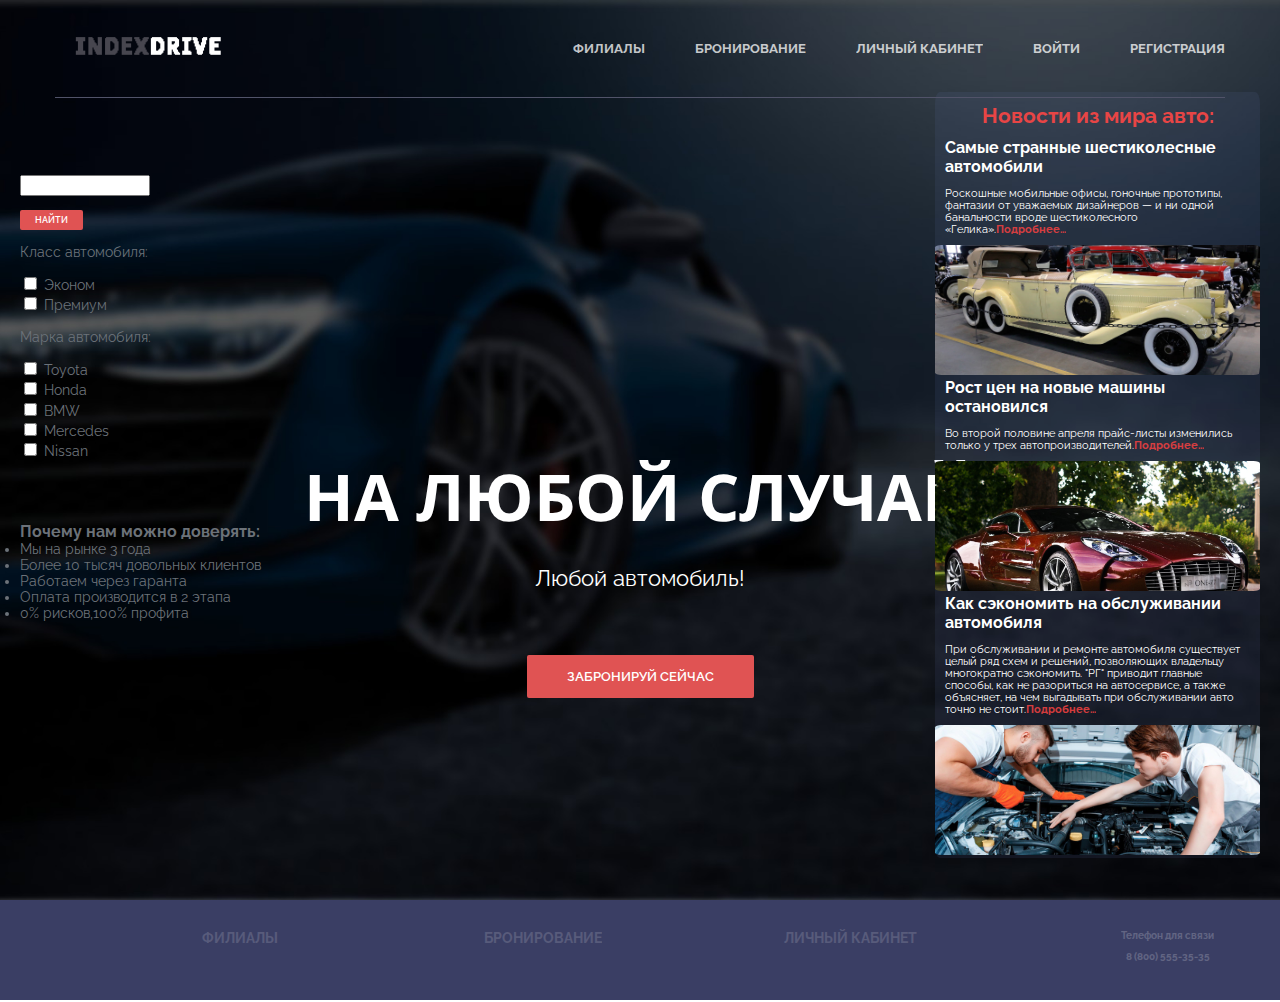
<file: index.html>
<!doctype html>
<html>
<head>
    <meta charset="utf-8">
    <link href="https://fonts.googleapis.com/css?family=Cardo:400i|Open+Sans:700|Raleway:400,600,700&display=swap" rel="stylesheet">
    <link rel="stylesheet" href="style.css">
    <title>Главная страница</title>
</head>
<body>


<!-- Header -->
<header class="header">
    <div class="container">
        <div class="header__inner">
            <div class="header__logo">
                <img src="img/logo-index.png" alt="wait">
            </div>

            <nav class="nav">
                <a class="nav__link" href="branches.html">Филиалы</a>
                <a class="nav__link" href="booking.html">Бронирование</a>
                <a class="nav__link" href="profile.html">Личный кабинет</a>
                <a class="nav__link" href="login.html">Войти</a>
                <a class="nav__link" href="register.html">Регистрация</a>
            </nav>
        </div>
    </div>
</header>




<!-- Intro -->
<div class="intro">
    <!-- garant_company -->
    <div class="garant_company">
        <h3>Почему нам можно доверять:</h3>
        <li>Мы на рынке 3 года</li>
        <li>Более 10 тысяч довольных клиентов</li>
        <li>Работаем через гаранта</li>
        <li>Оплата производится в 2 этапа</li>
        <li>0% рисков,100% профита</li>  
    </div>
    <!-- block-search -->
    <div class="block-search">
        <form>
            <div>
                <input type="search" id="mySearch" name="q">
                <p><button class="btn_search  btn--red">Найти</button></p>
            </div>
        </form>
            <p>Класс автомобиля:</p>
            <div class="filters">
                <label style="vertical-align:middle" class="filters-filter-_Hhcm checkbox-checkbox-KO_ws checkbox-size-s-tYC2A"></label>
                <input type="checkbox" name="withImagesOnly" value="0" data-marker="search-form/with-images" class="checkbox-input-uPrBY">
                <span class="checkbox-label-OmC9T text-text-LurtD text-size-s-BxGpL text-color-default-_QyDA">
                    Эконом
                </span>
            </div>
            <div class="filters">
                <label style="vertical-align:middle" class="filters-filter-_Hhcm checkbox-checkbox-KO_ws checkbox-size-s-tYC2A"></label>
                <input type="checkbox" name="withImagesOnly" value="0" data-marker="search-form/with-images" class="checkbox-input-uPrBY">
                <span class="checkbox-label-OmC9T text-text-LurtD text-size-s-BxGpL text-color-default-_QyDA">
                    Премиум
                </span>
            </div>
            <p>Марка автомобиля:</p>
            <div class="filters">
                <label style="vertical-align:middle" class="filters-filter-_Hhcm checkbox-checkbox-KO_ws checkbox-size-s-tYC2A"></label>
                <input type="checkbox" name="withImagesOnly" value="0" data-marker="search-form/with-images" class="checkbox-input-uPrBY">
                <span class="checkbox-label-OmC9T text-text-LurtD text-size-s-BxGpL text-color-default-_QyDA">
                    Toyota
                </span>
            </div>
            <div class="filters">
                <label style="vertical-align:middle" class="filters-filter-_Hhcm checkbox-checkbox-KO_ws checkbox-size-s-tYC2A"></label>
                <input type="checkbox" name="withImagesOnly" value="0" data-marker="search-form/with-images" class="checkbox-input-uPrBY">
                <span class="checkbox-label-OmC9T text-text-LurtD text-size-s-BxGpL text-color-default-_QyDA">
                    Honda
                </span>
            </div>
            <div class="filters">
                <label style="vertical-align:middle" class="filters-filter-_Hhcm checkbox-checkbox-KO_ws checkbox-size-s-tYC2A"></label>
                <input type="checkbox" name="withImagesOnly" value="0" data-marker="search-form/with-images" class="checkbox-input-uPrBY">
                <span class="checkbox-label-OmC9T text-text-LurtD text-size-s-BxGpL text-color-default-_QyDA">
                    BMW
                </span>
            </div>
            <div class="filters">
                <label style="vertical-align:middle" class="filters-filter-_Hhcm checkbox-checkbox-KO_ws checkbox-size-s-tYC2A"></label>
                <input type="checkbox" name="withImagesOnly" value="0" data-marker="search-form/with-images" class="checkbox-input-uPrBY">
                <span class="checkbox-label-OmC9T text-text-LurtD text-size-s-BxGpL text-color-default-_QyDA">
                    Mercedes
                </span>
            </div>
            <div class="filters">
                <label style="vertical-align:middle" class="filters-filter-_Hhcm checkbox-checkbox-KO_ws checkbox-size-s-tYC2A"></label>
                <input type="checkbox" name="withImagesOnly" value="0" data-marker="search-form/with-images" class="checkbox-input-uPrBY">
                <span class="checkbox-label-OmC9T text-text-LurtD text-size-s-BxGpL text-color-default-_QyDA">
                    Nissan
                </span>
            </div>
    </div> <!-- /block-search -->



    <!-- news -->
    <div id="news">
            <p><h2>Новости из мира авто:</h2></p>
                <h3>Самые странные шестиколесные автомобили</h3>
                <p>Роскошные мобильные офисы, гоночные прототипы, фантазии от уважаемых дизайнеров — и ни одной банальности вроде шестиколесного «Гелика».<a class="link_news" href="https://www.autonews.ru/news/626a36ac9a794752e949d6cb?"><b>Подробнее...</b></a></p>   
                <div class="picture_news1 b1">
                </div>

                <h3>Рост цен на новые машины остановился</h3>
                <p>Во второй половине апреля прайс-листы изменились только у трех автопроизводителей.<a class="link_news" href="https://www.zr.ru/content/news/934544-rost-tsen-na-novye-mashiny-ostan/"><b>Подробнее...</b></a></p>   
                <div class="picture_news2 b1">
                </div>

                <h3>Как сэкономить на обслуживании автомобиля</h3>
                <p>При обслуживании и ремонте автомобиля существует целый ряд схем и решений, позволяющих владельцу многократно сэкономить. "РГ" приводит главные способы, как не разориться на автосервисе, а также объясняет, на чем выгадывать при обслуживании авто точно не стоит.<a class="link_news" href="https://rg.ru/2022/05/01/kak-sekonomit-na-obsluzhivanii-avtomobilia.html?_openstat=cmcucnU7QWNjZW50czvQkNCy0YLQvi4g0JPQu9Cw0LLQvdCw0Y8uINCf0LXRgNCy0YvQuTsx"><b>Подробнее...</b></a></p>   
                <div class="picture_news3 b1">
                </div>
    </div>
        
            <div class="container">
                <div class="intro__inner">
                    <h1 class="intro__title">На любой случай</h1>
                    <h2 class="intro__subtitle">Любой автомобиль!</h2>
                    <a class="btn  btn--red" href="booking.html">Забронируй сейчас</a>
                </div>
            </div>
</div>
<!-- Footer -->
<footer class="footer">
    <div class="container">

        <div class="footer__inner">
            <div class="footer__block"> 
                <a class="nav__link" href="branches.html"><h4 class="footer__title" style="width:100px"> Филиалы</h4></a>
            </div>

            <div class="footer__block">
                <a class="nav__link" href="booking.html"><h4 class="footer__title" style="width:120px"> Бронирование</h4></a>
            </div>

            <div class="footer__block">
                <a class="nav__link" href="profile.html"><h4 class="footer__title" style="width:150px"> Личный кабинет</h4></a>
            </div>

            <div class="footer__block">
                <h4 class="number" style="width:200px"> Телефон для связи<p> 8 (800) 555-35-35</p></h4>
            </div>
        </div><!-- /.footer__inner -->

    </div><!-- /.container -->
</body>
</html>
</file>
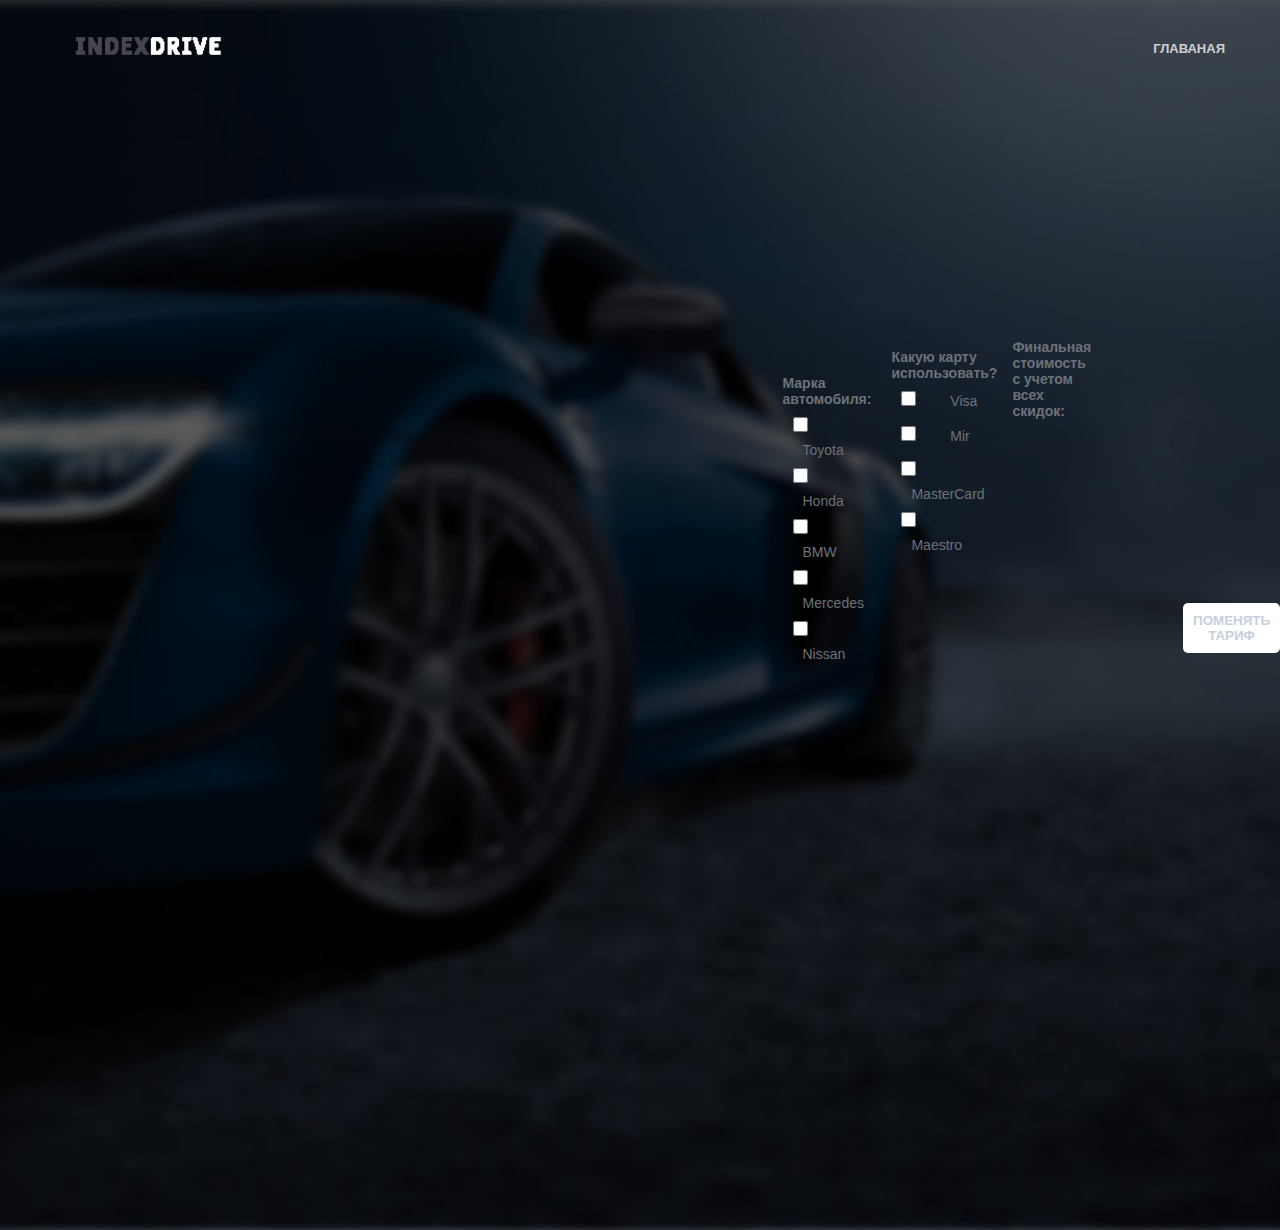
<file: booking.html>
<!DOCTYPE html>
<html>
    <head>
        <meta charset="utf-8">
        <link href="bookingcss.css" rel="stylesheet" type="text/css">
        <title>Бронирование</title>
    </head>
    <body>
        <header class="header">
            <div class="container">
                <div class="header__inner">
                    <div class="header__logo">
                        <img src="img/logo-index.png" alt="wait">
                    </div>
        
                    <nav class="nav">
                        <a class="nav__link" href="index.html">Главаная</a>
                    </nav>
                </div>
            </div>
        </header>
        <main>        
            <div class="circle"></div>
            <div class="register-form-container">
                <h1 class="form-title">Данные об авто</h1>
                <div class="form-fields">
                    <input type="text" placeholder="Индентификатор машины">
                </div>
                <div class="form-fields">
                    <input type="text" placeholder="Марка авто">
                </div>
                <div class="form-fields">
                    <input type="text" placeholder="Название авто">
                </div>
                <div class="form-fields">
                    <input type="text" placeholder="Дата бронирования">
                </div>
                <div class="form-fields">
                    <input type="text" placeholder="Дата возврата">
                </div>
                <div class="form-fields">
                    <input type="text" placeholder="Стоимость бронирования за день">
                </div>  
                <div class="form-fields">
                    <input type="text" placeholder="Номер машины">
                </div>  
                <div class="form-fields">
                    <input type="text" placeholder="Филиал">
                </div>  
                <button class="button-google btn--red">Забронировать авто</button>
                <div class="second_button">
                    <button class="button-google btn--red">Забронировать несколько авто</button>
                </div>
            </div>  

            <div class="circle"></div>
            <div class="register-form-container">
                <h1 class="form-title">Данные о клиенте</h1>
                <div class="form-fields">
                    <input type="text" placeholder="Имя">
                </div>
                <div class="form-fields">
                    <input type="text" placeholder="Фамилия">
                </div>
                <div class="form-fields">
                    <input type="text" placeholder="Отчество">
                </div>
                <div class="form-fields">
                    <input type="text" placeholder="Паспортные данные">
                </div>
                <div class="form-fields">
                    <input type="text" placeholder="Телефон">
                </div>
                <div class="form-fields">
                    <input type="text" placeholder="Дата рождения">
                </div>
                <div class="form-fields">
                    <input type="text" placeholder="Банковская карта">
                </div>
                <button class="button-google btn--red">Оформить бронирование</button>  
            </div>

            <!-- block-search -->
            <div class="block-search">
                <p><h4>Марка автомобиля:</h4></p>
                <div class="filters">
                    <label style="vertical-align:middle" class="filters-filter-_Hhcm checkbox-checkbox-KO_ws checkbox-size-s-tYC2A"></label>
                    <input type="checkbox" name="withImagesOnly" value="0" data-marker="search-form/with-images" class="checkbox-input-uPrBY">
                    <span class="checkbox-label-OmC9T text-text-LurtD text-size-s-BxGpL text-color-default-_QyDA">
                        Toyota
                    </span>
                </div>
                <div class="filters">
                    <label style="vertical-align:middle" class="filters-filter-_Hhcm checkbox-checkbox-KO_ws checkbox-size-s-tYC2A"></label>
                    <input type="checkbox" name="withImagesOnly" value="0" data-marker="search-form/with-images" class="checkbox-input-uPrBY">
                    <span class="checkbox-label-OmC9T text-text-LurtD text-size-s-BxGpL text-color-default-_QyDA">
                        Honda
                    </span>
                </div>
                <div class="filters">
                    <label style="vertical-align:middle" class="filters-filter-_Hhcm checkbox-checkbox-KO_ws checkbox-size-s-tYC2A"></label>
                    <input type="checkbox" name="withImagesOnly" value="0" data-marker="search-form/with-images" class="checkbox-input-uPrBY">
                    <span class="checkbox-label-OmC9T text-text-LurtD text-size-s-BxGpL text-color-default-_QyDA">
                        BMW
                    </span>
                </div>
                <div class="filters">
                    <label style="vertical-align:middle" class="filters-filter-_Hhcm checkbox-checkbox-KO_ws checkbox-size-s-tYC2A"></label>
                    <input type="checkbox" name="withImagesOnly" value="0" data-marker="search-form/with-images" class="checkbox-input-uPrBY">
                    <span class="checkbox-label-OmC9T text-text-LurtD text-size-s-BxGpL text-color-default-_QyDA">
                        Mercedes
                    </span>
                </div>
                <div class="filters">
                    <label style="vertical-align:middle" class="filters-filter-_Hhcm checkbox-checkbox-KO_ws checkbox-size-s-tYC2A"></label>
                    <input type="checkbox" name="withImagesOnly" value="0" data-marker="search-form/with-images" class="checkbox-input-uPrBY">
                    <span class="checkbox-label-OmC9T text-text-LurtD text-size-s-BxGpL text-color-default-_QyDA">
                        Nissan
                    </span>
                </div>
            </div> <!-- /block-search -->
            <div class="card">
                <div class="block-search">
                <p><h4>Какую карту использовать?</h4></p>
                    <div class="filters">
                        <label style="vertical-align:middle" class="filters-filter-_Hhcm checkbox-checkbox-KO_ws checkbox-size-s-tYC2A"></label>
                        <input type="checkbox" name="withImagesOnly" value="0" data-marker="search-form/with-images" class="checkbox-input-uPrBY">
                        <span class="checkbox-label-OmC9T text-text-LurtD text-size-s-BxGpL text-color-default-_QyDA">
                            Visa
                        </span>
                    </div>
                    <div class="filters">
                        <label style="vertical-align:middle" class="filters-filter-_Hhcm checkbox-checkbox-KO_ws checkbox-size-s-tYC2A"></label>
                        <input type="checkbox" name="withImagesOnly" value="0" data-marker="search-form/with-images" class="checkbox-input-uPrBY">
                        <span class="checkbox-label-OmC9T text-text-LurtD text-size-s-BxGpL text-color-default-_QyDA">
                            Mir
                        </span>
                    </div>
                    <div class="filters">
                        <label style="vertical-align:middle" class="filters-filter-_Hhcm checkbox-checkbox-KO_ws checkbox-size-s-tYC2A"></label>
                        <input type="checkbox" name="withImagesOnly" value="0" data-marker="search-form/with-images" class="checkbox-input-uPrBY">
                        <span class="checkbox-label-OmC9T text-text-LurtD text-size-s-BxGpL text-color-default-_QyDA">
                            MasterCard
                        </span>
                    </div>
                    <div class="filters">
                        <label style="vertical-align:middle" class="filters-filter-_Hhcm checkbox-checkbox-KO_ws checkbox-size-s-tYC2A"></label>
                        <input type="checkbox" name="withImagesOnly" value="0" data-marker="search-form/with-images" class="checkbox-input-uPrBY">
                        <span class="checkbox-label-OmC9T text-text-LurtD text-size-s-BxGpL text-color-default-_QyDA">
                            Maestro
                        </span>
                    </div>
                </div> <!-- /block-search -->
            </div>
            <div class="tarif_and_cost">
                <h4 class="final_cost">Финальная стоимость<br> с учетом всех скидок:</h4>
                <button class="button-google btn--red">Поменять тариф</button>
            </div>
        </main>
    </body>
</html>
</file>
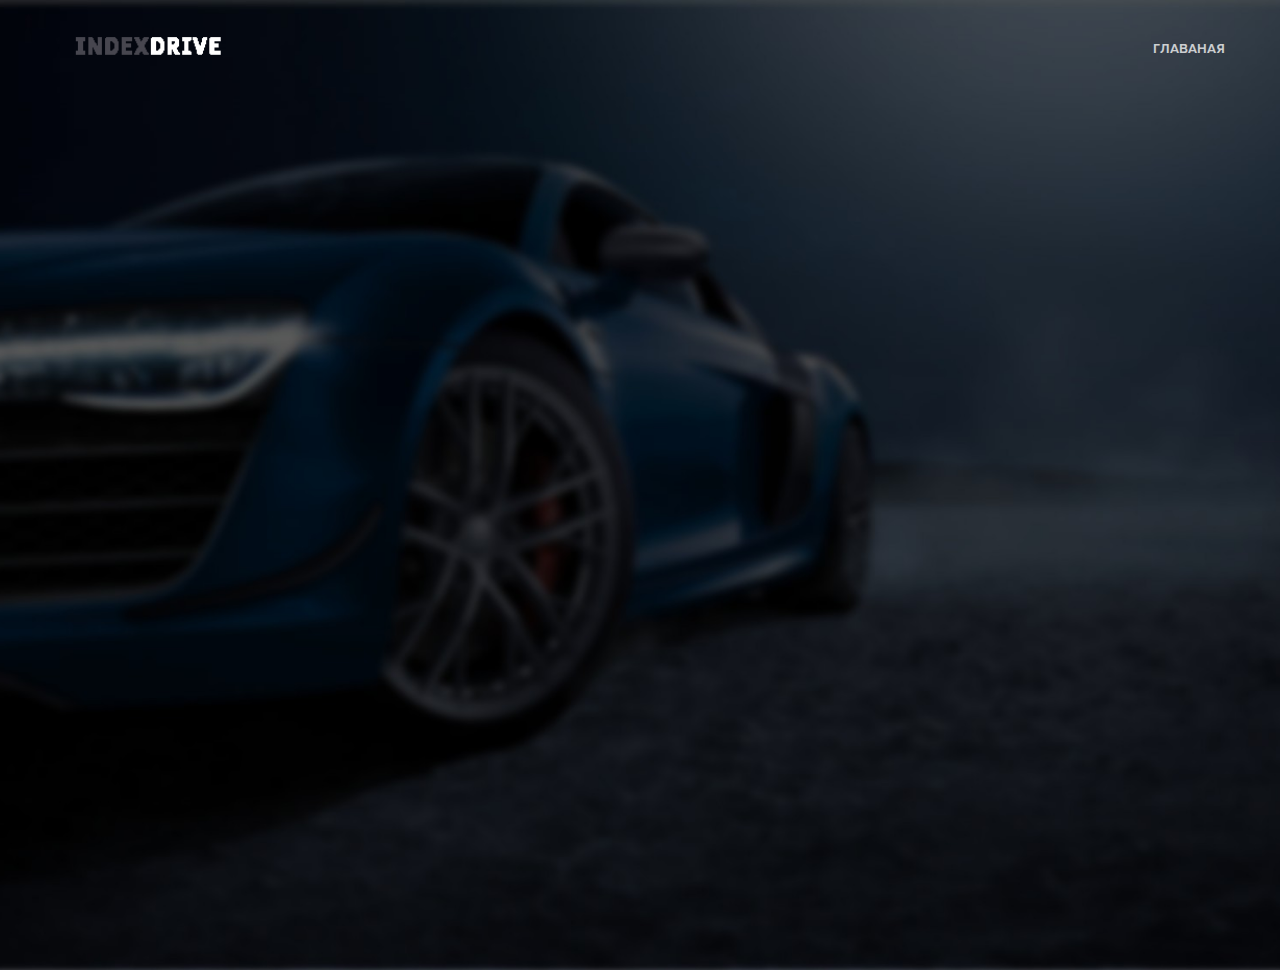
<file: branches.html>
<!doctype html>
<html>
    <head>
        <meta charset="utf-8">
        <link href="https://fonts.googleapis.com/css?family=Cardo:400i|Open+Sans:700|Raleway:400,600,700&display=swap" rel="stylesheet">
        <link rel="stylesheet" href="branchescss.css">
        <title>Филиалы</title>
    </head>
    <body>

<header class="header">
    <div class="container">
        <div class="header__inner">
            <div class="header__logo">
                <img src="img/logo-index.png" alt="wait">
            </div>

            <nav class="nav">
                <a class="nav__link" href="index.html">Главаная</a>
            </nav>
        </div>
    </div>
</header>

<!-- Intro -->
        <div class="intro">
            <iframe src="https://yandex.ru/map-widget/v1/?um=constructor%3Ab06f9fe93c7eca8195d4e2383799f29219879f7336337d2506109aa1aa166bfa&amp;source=constructor" width="500" height="400" frameborder="0"></iframe>        </div>
    </body>
</html>
</file>
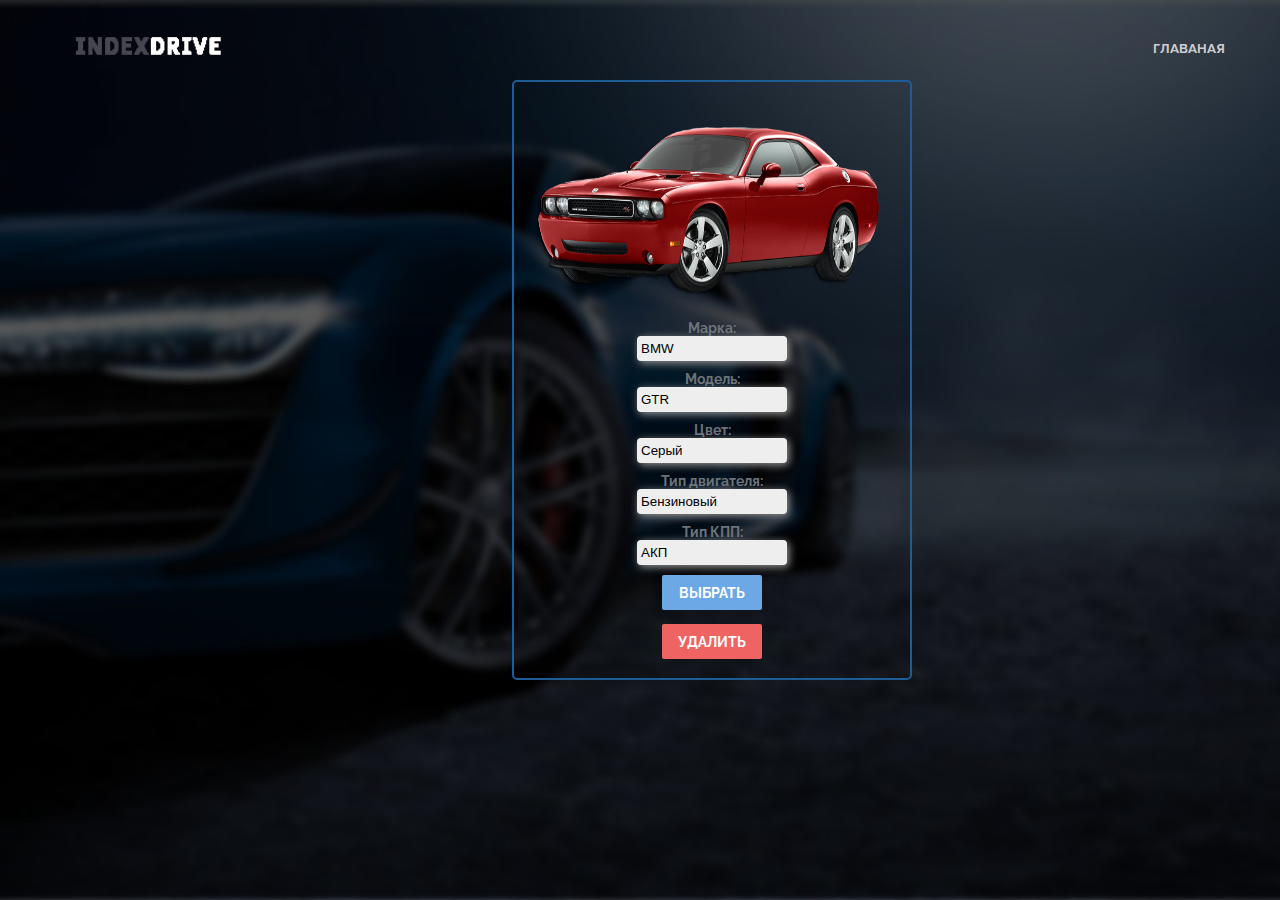
<file: car-select.html>
<!doctype html>
<html>
    <head>
        <meta charset="utf-8">
        <link href="https://fonts.googleapis.com/css?family=Cardo:400i|Open+Sans:700|Raleway:400,600,700&display=swap" rel="stylesheet">
        <link rel="stylesheet" href="car-selectcss.css">
        <title>Выбор автомобиля</title>
    </head>
    <body>
        <header class="header">
            <div class="container">
                <div class="header__inner">
                    <div class="header__logo">
                        <img src="img/logo-index.png" alt="wait">
                    </div>
        
                    <nav class="nav">
                        <a class="nav__link" href="index.html">Главаная</a>
                    </nav>
                </div>
            </div>
        </header>
        
        <!-- Intro -->
        <div class="intro">
            <div class="box">
                <img class="img" src="img/car_puzzle.png">
                <h4>Марка:</h4>
                <select size="1"  name="hero[]">
                    <option disabled>Выберите марку машины</option>
                    <option value="Toyota">Toyota</option>
                    <option selected value="BMW">BMW</option>
                    <option value="Honda">Honda</option>
                    <option value="Mercedes">Mercedes</option>
                    <option value="Nissan">Nissan</option>
                </select>

                <h4>Модель:</h4>
                <select size="1"  name="hero[]">
                    <option disabled>Выберите модель машины</option>
                    <option value="GT86">GT86</option>
                    <option selected value="GTR">GTR</option>
                    <option value="M5 Competion">M5 Competion</option>
                    <option value="AMG GT">AMG GT</option>
                    <option value="CRV">CRV</option>
                </select>
            
        
                <h4>Цвет:</h4>
                <select size="1"  name="hero[]" >
                    <option disabled>Выберите цвет машины</option>
                    <option value="Черный">Черный</option>
                    <option selected value="Серый">Серый</option>
                    <option value="Белый">Белый</option>
                    <option value="Красный">Красный</option>
                </select>
            
                <h4>Тип двигателя:</h4>
                <select size="1"  name="hero[]" style="width: 150px;">
                    <option disabled>Выберите тип двигателя</option>
                    <option value="Дизельный">Дизельный</option>
                    <option selected value="Бензиновый">Бензиновый</option>
                </select>
            
                <h4>Тип КПП:</h4>
                <select size="1"  name="hero[]" style="width: 150px;">
                    <option disabled>Выберите тип коробки передач</option>
                    <option value="МКП">МКП</option>
                    <option selected value="АКП">АКП</option>
                </select>
                <br>
                <button class="btn_search  btn--red"><h2>Выбрать</h2></button>
                <p>
                <button class="btn_search  btn--blue"><h2>Удалить</h2></button>             
                </p>
            </div>
        </div>
    </body>
</html>
</file>
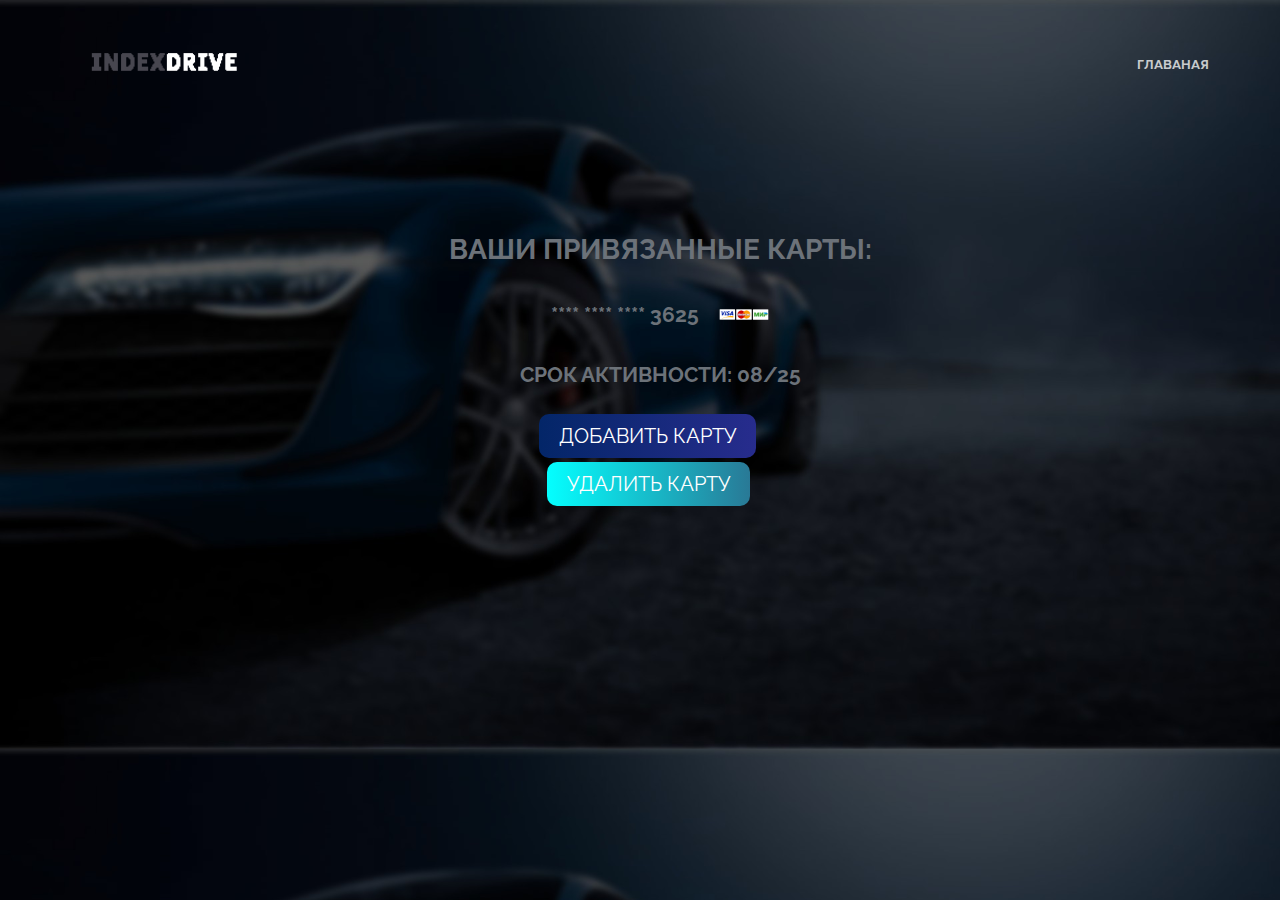
<file: cards.html>
<!DOCTYPE html>
<html>
    <head>
        <title>Карты</title>
        <link rel="stylesheet" type="text/css" href="cardscss.css" />
        <link href="https://fonts.googleapis.com/css?family=Cardo:400i|Open+Sans:700|Raleway:400,600,700&display=swap" rel="stylesheet">
    </head>

    <body>
        <header class="header">
            <div class="container">
                <div class="header__inner">
                    <div class="header__logo">
                        <img src="img/logo-index.png" alt="wait">
                    </div>
        
                    <nav class="nav">
                        <a class="nav__link" href="index.html">Главаная</a>
                    </nav>
                </div>
            </div>
        </header>
        <div class="info">
            <ul class="info__list">
                <li class="info__item">
                    <h1 class='unf'>Ваши привязанные карты:</h1>
                </li>
                <li class="info__item">
                    <h2 class='numb'>**** **** **** 3625</h2>
                    <img src='img/pay_cards.png' class='mir'>
                </li>
                <li class="info__item">
                    <h2 class='akt'>Срок активности: 08/25</h2>
                <li class='bttn1'>
                    <a href ='#openModal' class="btn1">Добавить карту</a>
                    <div id="openModal" class="modalDialog">
                        <div>
                        <a href="#close" title="Закрыть" class="close">X</a>
                        <h2>Добавить карту</h2>
                        <hr>                       
                        <labelЮ for="number"><b>Номер карты</b></label>
                        <input type="text" maxlength="19" placeholder="Введите номер карты" name="number" required>
                        <label for="imya"><b>Владелец карты</b></label>
                        <input type="text" placeholder="Введите имя и фамилию" name="imya" required>                       
                        <label for="srok"><b>Срок действия</b></label>
                        <input type="text" maxlength="5" placeholder="Введите срок действия через /" name="srok" required>
                        <label for="cvv"><b>CVV/CVC</b></label>
                        <input type="text" maxlength="3" placeholder="Введите CVV/CVC" name="cvv" required>
                        <a href ='#' class="btttn1">Добавить</a>  
                        <hr>       
                        </div>     
                    </div>     
                </l>   
            </ul>
            <a href ='#' class="btn" input type="submit" onclick=" return confirm('Вы уверены?')">Удалить карту</a>
        </div>
        
    </body>
</html>
</file>
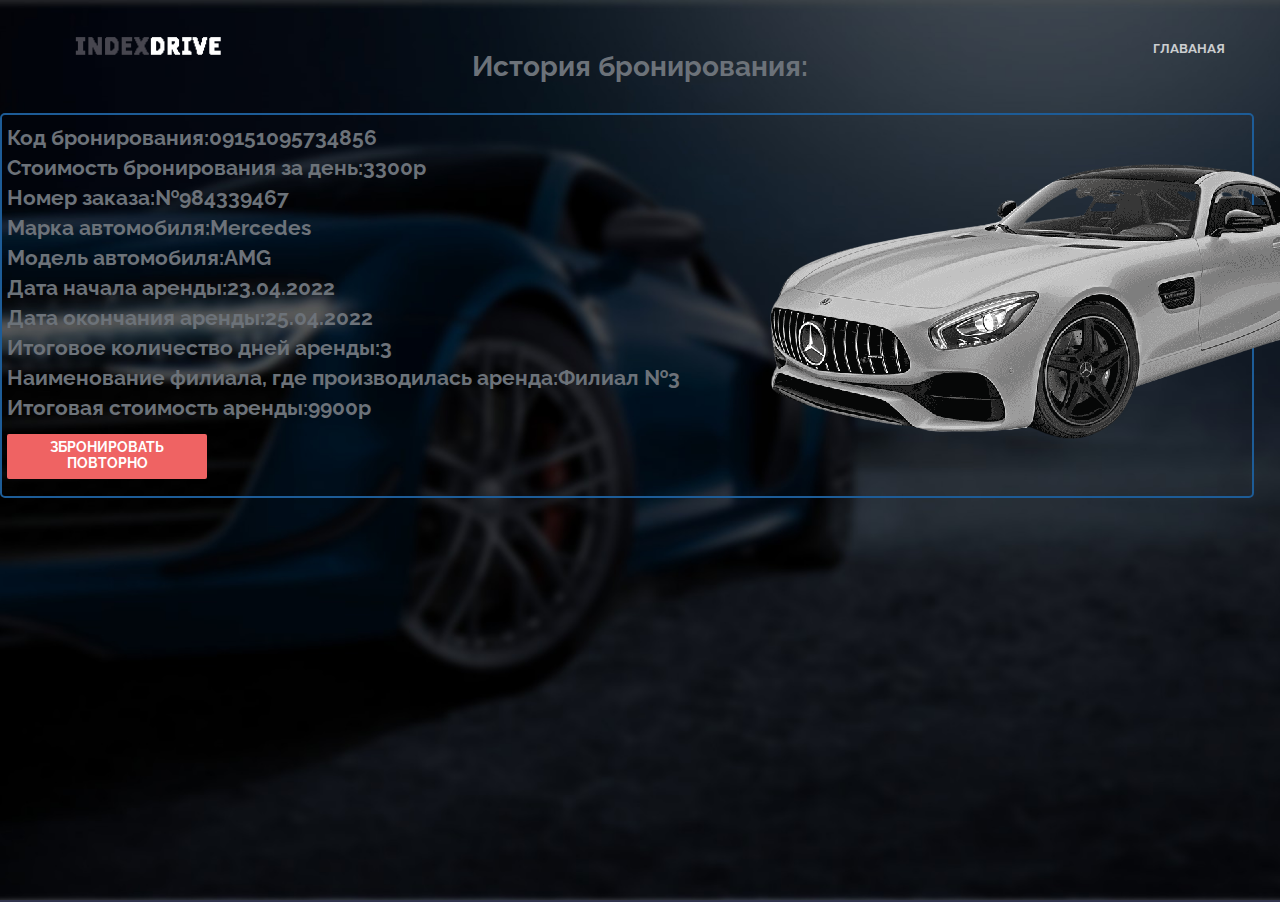
<file: history.html>
<!doctype html>
<html>
    <head>
        <meta charset="utf-8">
        <link href="https://fonts.googleapis.com/css?family=Cardo:400i|Open+Sans:700|Raleway:400,600,700&display=swap" rel="stylesheet">
        <link rel="stylesheet" href="historycss.css">
        <title>История бронирования</title>
    </head>
    <body>
        <header class="header">
            <div class="container">
                <div class="header__inner">
                    <div class="header__logo">
                        <img src="img/logo-index.png" alt="wait">
                    </div>
        
                    <nav class="nav">
                        <a class="nav__link" href="index.html">Главаная</a>
                    </nav>
                </div>
            </div>
        </header>
        <h1 style="text-align: center;" >История бронирования:</h1>
        <div class="box">
            <h2>Код бронирования:09151095734856</h2>
            <h2>Стоимость бронирования за день:3300р</h2>
            <h2>Номер заказа:№984339467</h2>
            <h2>Марка автомобиля:Mercedes</h2>
            <h2>Модель автомобиля:AMG</h2>
            <h2>Дата начала аренды:23.04.2022</h2>
            <h2>Дата окончания аренды:25.04.2022</h2>
            <h2>Итоговое количество дней аренды:3</h2>
            <h2>Наименование филиала, где производилась аренда:Филиал №3</h2>
            <h2>Итоговая стоимость аренды:9900р</h2>
            <p>
                <button class="btn_search  btn--blue" ><h2>Збронировать повторно</h2></button>             
            </p>
            <img class="merc" src="img/mer_amg-removebg-preview.png">
        </div>
    </body>
</html>
</file>
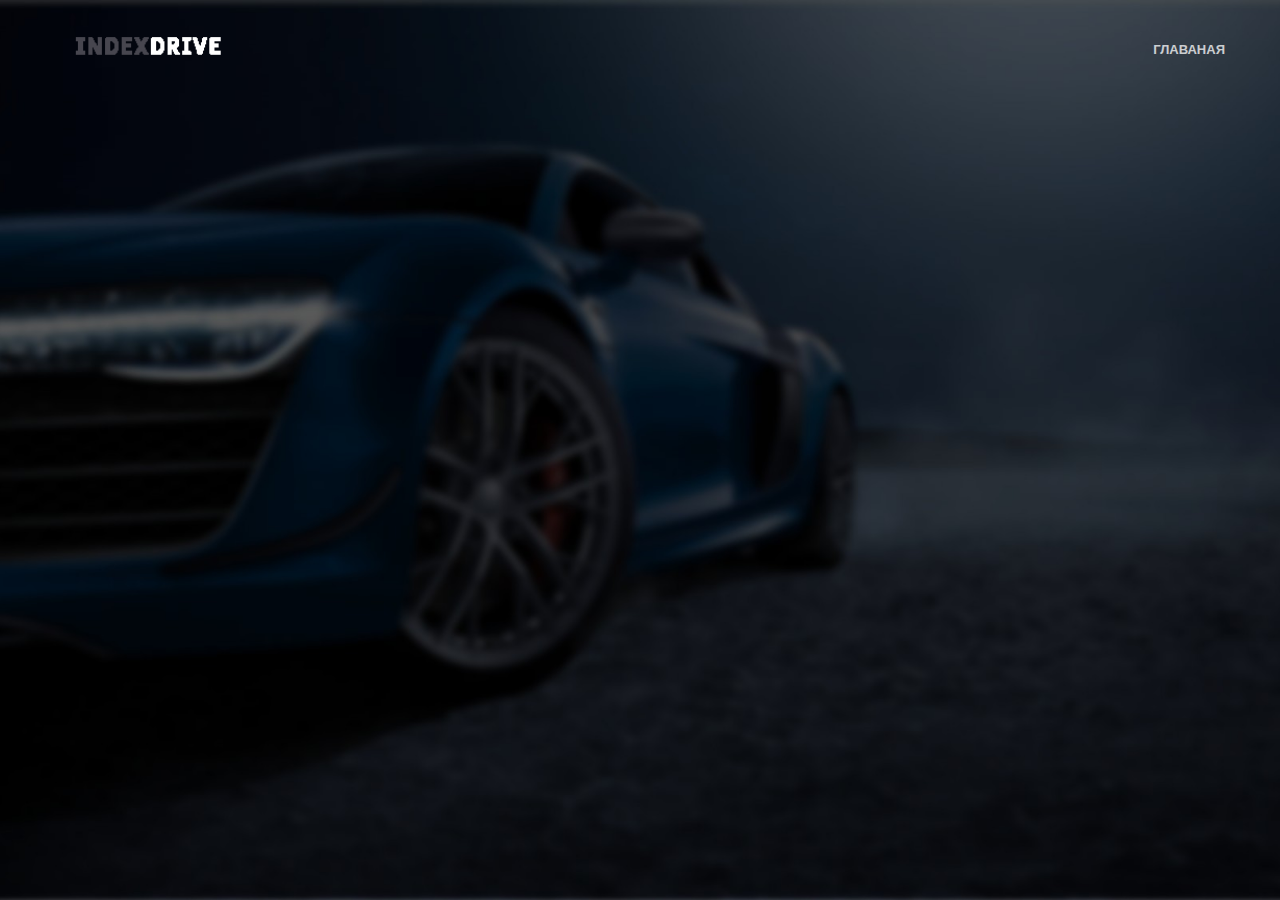
<file: login.html>
<!DOCTYPE html>
<html>
    <head>
        <meta charset="utf-8">
        <link href="logincss.css" rel="stylesheet" type="text/css">
        <title>Вход в личный кабинет</title>
    </head>
    <body>
        <header class="header">
            <div class="container">
                <div class="header__inner">
                    <div class="header__logo">
                        <img src="img/logo-index.png" alt="wait">
                    </div>
        
                    <nav class="nav">
                        <a class="nav__link" href="index.html">Главаная</a>
                    </nav>
                </div>
            </div>
        </header>
        <main>
            <div class="circle"></div>
            <div class="register-form-container">
                <h1 class="form-title">Вход в личный кабинет</h1>
                <div class="form-fields">
                    <input type="text" placeholder="Телефон">
                </div>
                <div class="form-fields">
                    <input type="text" placeholder="Пароль">
                </div>
                <button class="button-google btn--red">Войти</button>  
            </div>
        </main>
    </body>
</html>
</file>
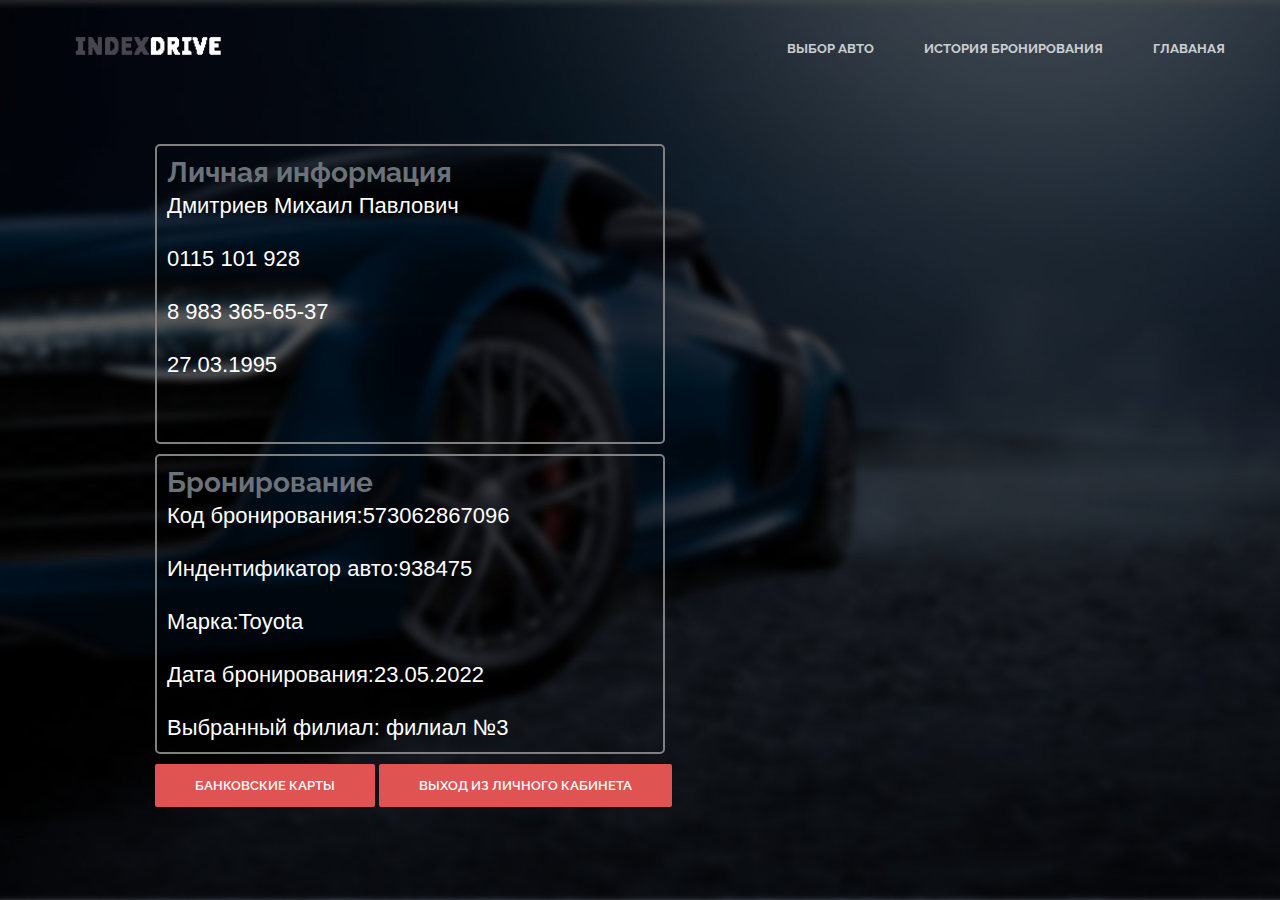
<file: profile.html>
<!doctype html>
<html>
    <head>
        <meta charset="utf-8">
        <link href="https://fonts.googleapis.com/css?family=Cardo:400i|Open+Sans:700|Raleway:400,600,700&display=swap" rel="stylesheet">
        <link rel="stylesheet" href="profilecss.css">
        <title>Личный кабинет</title>
    </head>
    <body>
        <header class="header">
            <div class="container">
                <div class="header__inner">
                    <div class="header__logo">
                        <img src="img/logo-index.png" alt="wait">
                    </div>
        
                    <nav class="nav">
                        <a class="nav__link" href="car-select.html">Выбор авто</a>
                        <a class="nav__link" href="history.html">История бронирования</a>
                        <a class="nav__link" href="index.html">Главаная</a>
                    </nav>
                </div>
            </div>
        </header>

    <!-- Intro -->
    <div class="intro">
        <div class="container">
            <div class="intro__inner">
                <div class="box_info">
                    <h1>Личная информация</h1>
                    <h2 class="intro__subtitle">Дмитриев Михаил Павлович</h2>
                    <h2 class="intro__subtitle">0115 101 928</h2>
                    <h2 class="intro__subtitle">8 983 365-65-37</h2>
                    <h2 class="intro__subtitle">27.03.1995</h2>
                </div>
                <div class="box_info">
                    <h1>Бронирование</h1>
                    <h2 class="intro__subtitle">Код бронирования:573062867096</h2>
                    <h2 class="intro__subtitle">Индентификатор авто:938475</h2>
                    <h2 class="intro__subtitle">Марка:Toyota</h2>
                    <h2 class="intro__subtitle">Дата бронирования:23.05.2022</h2>
                    <h2 class="intro__subtitle">Выбранный филиал: филиал №3</h2>
                </div>
                <div class="button">
                    <a class="btn  btn--red" href="cards.html">Банковские карты</a>
                    <a class="btn  btn--red" href="index.html">Выход из личного кабинета</a>
                </div>
            </div>
        </div>
    </div>
</html>
</file>
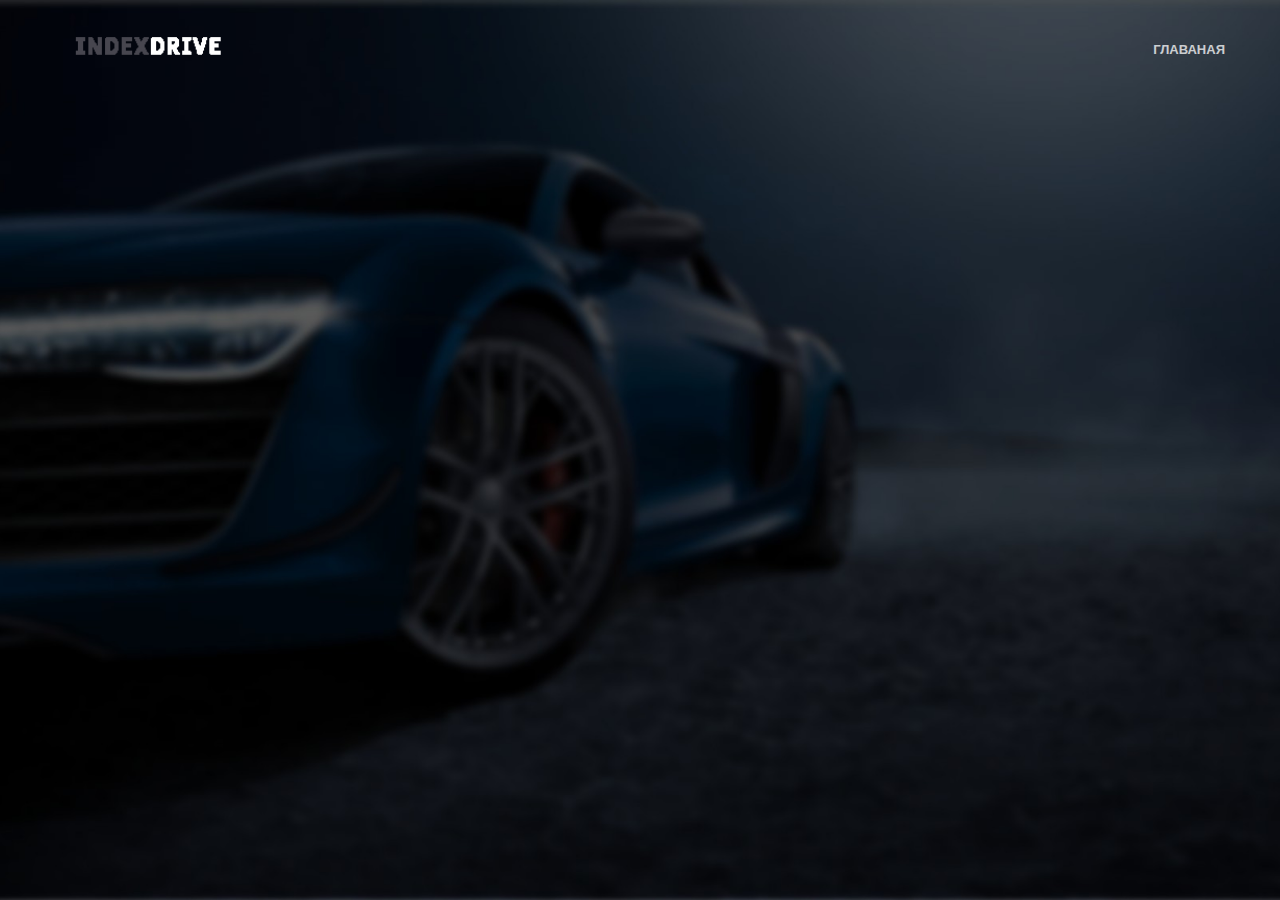
<file: register.html>
<!DOCTYPE html>
<html>
    <head>
        <meta charset="utf-8">
        <link href="registercss.css" rel="stylesheet" type="text/css">
        <title>Форма регистрации</title>
    </head>
    <body>
        <!-- Header -->
<header class="header">
    <div class="container">
        <div class="header__inner">
            <div class="header__logo">
                <img src="img/logo-index.png" alt="wait">
            </div>

            <nav class="nav">
                <a class="nav__link" href="index.html">Главаная</a>
            </nav>
        </div>
    </div>
</header>
        <main>
            <div class="circle"></div>
            <div class="register-form-container">
                <h1 class="form-title">Окно регистрации</h1>
                <div class="form-fields">
                    <input type="text" placeholder="Имя">
                </div>
                <div class="form-fields">
                    <input type="text" placeholder="Фамилия">
                </div>
                <div class="form-fields">
                    <input type="text" placeholder="Отчество">
                </div>
                <div class="form-fields">
                    <input type="text" placeholder="Паспортные данные">
                </div>
                <div class="form-fields">
                    <input type="text" placeholder="Телефон">
                </div>
                <div class="form-fields">
                    <input type="text" placeholder="Дата рождения">
                </div>
                <div class="form-fields">
                    <input type="text" placeholder="Пароль">
                </div>
                <div class="form-fields">
                    <input type="text" placeholder="Повтор пароля">
                </div> 
                <button class="button-google btn--red">Создать аккаунт</button>  
            </div>
        </main>
    </body>
</html>
</file>
<file: style.css>
body {
    margin: 0;

    font-family: 'Raleway', sans-serif;
    font-size: 14px;
    color: #6c7279;
    -webkit-font-smoothing: antialiased;

    background-color: #fff;
}

*,
*:before,
*:after {
    box-sizing: border-box;
}

h1, h2, h3, h4, h5, h6 {
    margin: 0;
}

p {
    margin: 10 0 10px;
}


/* Container
===================*/
.container {
    width: 100%;
    max-width: 1170px;
    margin: 0 auto;
}


/* Header
===================*/

.header {
    width: 100%;
    height: 100px;

    position: absolute;
    top: 0;
    left: 0;
    z-index: 1000;

}

.header__inner {
    display: flex;
    justify-content: space-between;
    align-items: center;
    padding: 35px 0;

    border-bottom: 1px solid #515369;
}

/* Nav
===================*/

.nav {
    display: flex;
    font-size: 13px;
    font-weight: 700;
    text-transform: uppercase;
}

.nav__link {
    margin-left: 50px;

    color: #fff;
    text-decoration: none;
    opacity: .75;

    transition: opacity .1s linear;
}

.nav__link:first-child {
    margin-left: 0;
}

.nav__link:hover {
    opacity: 1;
}





/* Intro
===================*/

.intro {
    display: flex;
    flex-direction: column;
    justify-content: center;
    height: 900px;
    padding-top: 50px;

    background: #31344e url("img/intro-bg.jpg") center no-repeat;
    background-size: cover;
    position: relative;
  

}
.garant_company{
    position: absolute;
    margin:0% ;
    margin-top: 15%;
    margin-left: 20px;

}
.block-search{
    position: relative;
    margin-top: -6%;
    margin-left: 20px;
   
  
}

#mySearch{
    width: 130px;
}


.intro__inner {
    width: 100%;
    max-width: 970px;
    margin: 0 auto;
   
    text-align: center;
}

.intro__title {
    margin: 0 0 30px;

    font-family: 'Open Sans', sans-serif;
    font-size: 65px;
    line-height: 1.1;
    color: #fff;
    font-weight: 700;
    text-transform: uppercase;
}

.intro__subtitle {
    margin-bottom: 60px;

    font-size: 22px;
    color: #fff;
    line-height: 1.5;
    font-weight: 400;
}



/* News
===================*/

#news {
    background: rgb(112, 131, 192, 0.1);
    right: 0;
    width: 325px;
    color: #fff;
    margin-right: 20px;
    float: right;
    position: absolute;
    border-radius: 1.5%;
}

#news h2 {
    color: #e84545;
    font-size: 150%;
    font-weight: bold;
    text-align: center;
    padding: 0px;
}
#news h3 {
    margin:0 10px;
}
#news p {
    font-size: 75%;
    padding: 0px 10px;
}
    
/* pictureNews
===================*/
.picture_news1{
    border-radius: 2%;
    background-image: url(img/carsnews.jpg);
    background-repeat: no-repeat;
    background-size: cover;
    background-position: center;
    display: inline-block;
}

.picture_news2{
    border-radius: 2%;
    background-image: url(img/carnews2.jpg);
    background-repeat: no-repeat;
    background-size: cover;
    background-position: center;
    display: inline-block;
}

.picture_news3{
    border-radius: 2%;
    background-image: url(img/carnews3.jpg);
    background-repeat: no-repeat;
    background-size: cover;
    background-position: center;
    display: inline-block;
}


.b1 {
    height: 130px;
    width: 100%;
    padding: 0;
}
.link_news{
    color: rgb(231, 64, 64);
    text-decoration: none;
    opacity: 0.91;
    
}
/* Footer
===================*/

.footer {
    background-color: #3a3e64;
    height: 100px;
    max-height: 100%;
}

.footer__inner {
    display: flex;
    flex-wrap: wrap;
    padding: 30px 0;
  
}

.footer__block {
    width: 25%;
    padding: 0 135px;

    text-align: center;
}
.footer__title:hover{
    opacity: 1;
}
.footer__title {
    margin-bottom: 10px;

    font-size: 14px;
    font-weight: 700;
    color: #fff;
    text-transform: uppercase;
    opacity: .2;
    transition:  .1s linear;
}


.number{
    margin-bottom: 7px;

    font-size: 10px;
    font-weight: 700;
    color: #fff;
    opacity: .2;
}






/* Button
===================*/
.btn {
    display: inline-block;
    vertical-align: top;
    padding: 14px 40px;

    border-radius: 2px;
    border: 0;
    cursor: pointer;

    font-family: 'Raleway', sans-serif;
    font-size: 13px;
    color: #fff;
    font-weight: 600;
    text-transform: uppercase;
    text-decoration: none;

    transition: background .1s linear;
}

.btn--red {
    background-color: #e05353;
}

.btn--red:hover {
    background-color: #ea3939;
}

.btn_search{
    display: inline-block;
    vertical-align: top;
    padding: 5px 15px;

    border-radius: 2px;
    border: 0;
    cursor: pointer;

    font-family: 'Raleway', sans-serif;
    font-size: 9px;
    color: #fff;
    font-weight: 600;
    text-transform: uppercase;
    text-decoration: none;

    transition: background .1s linear;

}
</file>
<file: bookingcss.css>
@charset "utf-8"; 
body {
    font-family: 'Raleway', sans-serif;
    font-size: 14px;
    color: #6c7279;
}
* { 
    margin: 0; 
    padding: 0; 
    box-sizing: border-box; 
} 
/* Container
===================*/
.container {
    width: 100%;
    max-width: 1170px;
    margin: 0 auto;
}


/* Header
===================*/

.header {
    width: 100%;
    height: 100px;

    position: absolute;
    top: 0;
    left: 0;
    z-index: 1000;

}

.header__inner {
    display: flex;
    justify-content: space-between;
    align-items: center;
    padding: 35px 0;
}

/* Nav
===================*/

.nav {
    display: flex;
    font-size: 13px;
    font-weight: 700;
    text-transform: uppercase;
}

.nav__link {
    margin-left: 50px;

    color: #fff;
    text-decoration: none;
    opacity: .75;

    transition: opacity .1s linear;
}

.nav__link:first-child {
    margin-left: 0;
}

.nav__link:hover {
    opacity: 1;
}

/* блок для выбора карт */

.card{
    margin-bottom: 354px;
}

/* блок для выбора авто */

.block-search{
    display: flex;
    flex-direction: column;
    justify-content: center;
    height: 900px;
    padding-top: 50px;
    position: relative;
    margin-top: -19%;
    margin-left: 20px;
}
.checkbox-input-uPrBY{
    height: 15px;
    width: 15px;
    margin: 10px ;
}
span{
    margin-left: 20px;
}
/* =================== */
.final_cost{
    padding-left: 15px;
    margin-top: -473px;
}

/*Стили для регистрации*/ 

body { 
    font-family: 'Roboto', sans-serif; 
} 

input { 
    height: 45px; 
    width: 100%; 
    color: #385983; 
    font-size: 14px; 
    line-height: 16px; 
    border: 2px solid #e9f2ff; 
    border-radius: 5px; 
    padding-left: 25px; 
} 

input:focus { 
    outline: none; 
    border: 2px solid #c1d9fd; 
} 

main { 
    background: #f1f5fe; 
    height: 100%; 
    display: flex; 
    align-items: center;
    justify-content: center;
    background: url(img/intro-bg.jpg) no-repeat center; 
    background-size: cover;
    
}

.tarif_and_cost{
    align-items: center;
    justify-content: center;
    display: flex;
}

.register-form-container { 
    opacity: 0; 
    position: relative; 
    z-index: 2; 
    max-width: 415px; 
    width: 100%; 
    background: #ffffff; 
    box-shadow: 0px 6px 50px rgba(217, 229, 255, 0.7); 
    border-radius: 20px; 
    padding-left: 30px; 
    padding-right: 30px; 
    padding-top: 30px; 
    padding-bottom: 30px; 
    animation-name: fadeForm; 
    animation-duration: .1s; 
    animation-timing-function: ease; 
    animation-delay: .3s; 
    animation-iteration-count: 1; 
    animation-fill-mode: forwards; 
    margin: 0 10px;
} 

@keyframes fadeForm { 
0% { 
    opacity: 0; 
} 
25% { 
    opacity: .25; 
} 
50% { 
    opacity: .5; 
} 
75% { 
    opacity: .75; 
} 
100% { 
    opacity: 1; 
} 
}

.form-title { 
    color: #305070; 
    font-weight: 500; 
    font-size: 20px; 
    line-height: 23px; 
    margin-bottom: 30px; 
    text-align: center;
} 

.form-field { 
    margin-bottom: 13px; 
}

a.button { 
    text-decoration: none; 
    text-align: center;
} 

.button-google { 
    color: #c6cfdc; 
    background: #ffffff; 
    font-weight: bold; 
    display: inline-block;
    border-radius: 5px;
    text-transform: uppercase; 
    text-align: center; 
    cursor: pointer; 
    margin-top: 25px;
    margin-left: 92px;
    transition:  .1s linear;
    border: 0;
    padding: 10px;
} 

.button-google:hover {  
    color: rgb(48, 46, 46); 
} 

.second_button{
    margin-left: -45px;
}

.btn--red {
    background-color: #ffffff;
}

.btn--red:hover {
    background-color: #f09e9e;
}
</file>
<file: branchescss.css>
body {
    margin: 0;
    font-family: 'Raleway', sans-serif;
    font-size: 14px;
    color: #6c7279;
    -webkit-font-smoothing: antialiased;
    background-color: #fff;
}

*,
*:before,
*:after {
    box-sizing: border-box;
}

h1, h2, h3, h4, h5, h6 {
    margin: 70 0px;
    text-align: center;
    align-items: center;
}

p {
    margin: 10 0 10px;
}

/* Container
===================*/
.container {
    width: 100%;
    max-width: 1170px;
    margin: 0 auto;
}


/* Header
===================*/

.header {
    width: 100%;
    height: 100px;

    position: absolute;
    top: 0;
    left: 0;
    z-index: 1000;

}

.header__inner {
    display: flex;
    justify-content: space-between;
    align-items: center;
    padding: 35px 0;
}

/* Nav
===================*/

.nav {
    display: flex;
    font-size: 13px;
    font-weight: 700;
    text-transform: uppercase;
}

.nav__link {
    margin-left: 50px;

    color: #fff;
    text-decoration: none;
    opacity: .75;

    transition: opacity .1s linear;
}

.nav__link:first-child {
    margin-left: 0;
}

.nav__link:hover {
    opacity: 1;
}

/* Intro
===================*/

.intro {
    display: flex;
    align-items: center;
    justify-content: center;
    height: 970px;
    padding-top: 50px;
    background: #31344e url("img/intro-bg.jpg") center no-repeat;
    background-size: cover;
    position: relative;
}
</file>
<file: car-selectcss.css>
body {
    margin: 0;

    font-family: 'Raleway', sans-serif;
    font-size: 14px;
    color: #6c7279;
    -webkit-font-smoothing: antialiased;

    background-color: #fff;
    background: #31344e url("img/intro-bg.jpg") center no-repeat;
    
}
/* Container
===================*/
.container {
    width: 100%;
    max-width: 1170px;
    margin: 0 auto;
}


/* Header
===================*/

.header {
    width: 100%;
    height: 100px;

    position: absolute;
    top: 0;
    left: 0;
    z-index: 1000;

}

.header__inner {
    display: flex;
    justify-content: space-between;
    align-items: center;
    padding: 35px 0;
}

/* Nav
===================*/

.nav {
    display: flex;
    font-size: 13px;
    font-weight: 700;
    text-transform: uppercase;
}

.nav__link {
    margin-left: 50px;

    color: #fff;
    text-decoration: none;
    opacity: .75;

    transition: opacity .1s linear;
}

.nav__link:first-child {
    margin-left: 0;
}

.nav__link:hover {
    opacity: 1;
}


.intro {
    display: flex;
    flex-direction: column;
    justify-content: center;
    height: 900px;
    padding-top: 50px;

    background: #31344e url("img/intro-bg.jpg") center no-repeat;
    background-size: cover;
    position: relative;
}
*,
*:before,
*:after {
    box-sizing: border-box;
}

h1, h2, h3, h4, h5, h6 {
    margin: 0;
}


select{
    width: 150px;
    margin-bottom: 10px;
    height: 25px;
    padding: 4px;
    border-radius:4px;
    box-shadow: 2px 2px 8px #999;
    background: #eee;
    border: none;
    outline: none;
    display: inline-block;
    -webkit-appearance:none;
    -moz-appearance: none;
    appearance: none;
    cursor: pointer;
}

label {
    position: relative;
}

label:after {
    content:'<>';
    font: 11px "Consolas", monospace;
    color: #666;
    -webkit-transform: rotate(90deg);
    -moz-transform: rotate(90deg);
    -ms-transform: rotate(90deg);
    transform: rotate(90deg);
    right: 8px; 
    top:2px;
    padding: 0 0 2px;
    border-bottom: 1px solid #ddd;
    position: absolute;
    pointer-events: none;
}

.box{
    text-align: center;
    height: 600px;
    width: 400px;
    border: 2px solid rgb(29, 92, 151);
    margin-top: -190px;
    margin-left: 40%;
    border-radius: 5px;
}

.img{
    height: 235px;
    width: 385px;
}

label:before {
    content: '';
    right: 6px; 
    top:0px;
    width: 20px; 
    height: 20px;
    background: #eee;
    position: absolute;
    pointer-events: none;
    display: block;
    }

    .btn--blue {
        background-color: #ef6363;
    }
    
    .btn--blue:hover {
        background-color: #de1b1b;
    }
    
    .btn_search{
        display: inline-block;
        vertical-align: top;
        padding: 5px 15px;
        height: 35px;
        width: 100px;
        text-align: center;


        border-radius: 2px;
        border: 0;
        cursor: pointer;
    
        font-family: 'Raleway', sans-serif;
        font-size: 9px;
        color: #fff;
        font-weight: 600;
        text-transform: uppercase;
        text-decoration: none;
    
        transition: background .2s linear;
    
    }

    .btn--red {
        background-color: #6ca8e5;
    
    }
    
    .btn--red:hover {
        background-color: #1475d6;
    }
</file>
<file: cardscss.css>
body {
    background: #000 url(img/intro-bg.jpg);
    background-size: 100%;
    font-weight: 700px;
    justify-content: center;
    display: flex;
    min-height: 100vh;
    margin: 0;
    padding: 0;
    font-family: 'Raleway', sans-serif;
    font-size: 14px;
    color: #6c7279;
    -webkit-font-smoothing: antialiased;
    text-transform: uppercase;
}


/* Header
===================*/

.header {
    width: 100%;
    height: 100px;

    position: absolute;
    top: 0;
    left: 0;
    z-index: 1000;

}

.header__inner {
    display: flex;
    justify-content: space-between;
    align-items: center;
    padding: 35px 0;
}

/* Nav
===================*/

.nav {
    display: flex;
    font-size: 13px;
    font-weight: 700;
    text-transform: uppercase;
}

.nav__link {
    margin-left: 50px;

    color: #fff;
    text-decoration: none;
    opacity: .75;

    transition: opacity .1s linear;
}

.nav__link:first-child {
    margin-left: 0;
}

.nav__link:hover {
    opacity: 1;
}


.container {
    max-width: 1170px;
    margin-left: auto;
    margin-right: auto;
    padding-left: 16px;
    padding-right: 16px;
}

.header {
    width: 100%;
    height: 100px;
    position: absolute;
    top: 0%;
    left: 0%;
    z-index: 1000;
}

.header_inner {
    display: flex;
    justify-content: space-between;
    align-items: center;
    padding: 10px;
    border-bottom: 1px solid white;
}

.nav {
    text-align: center;
}

.nav_link {
    text-decoration: none;
    color: white;
    margin: 0 15px;
    opacity: .75;
    transition: opacity .1s linear;
}

.nav_link:hover{
    opacity: 1;
}

.footer {
    text-align: center;
    position: absolute;
    left: 0;
    bottom: 0;
    width: 100%;
    height: 80px;
}

.info {
    margin-top: 200px;
}

.info__list {
    display: flex;
    flex-direction: column;
    align-items: center;
    justify-content: center;

    list-style: none;
}

.info__item {
    display: flex;
    align-items: center;
}

.info__item img {
    display: block;
    width: 50px;
    object-fit: cover;

    margin-left: 20px;
}

.btn {
    font-size: 20px;
    font-family: Raleway;
    color: #fff;
    background: linear-gradient(to right, #04ffff, #297996, #000000);
    text-decoration: none;
    padding: 10px 20px;
    border-radius: 10px;
    background-size: 200%;
    transition: .5s;
    margin-left: 30%;

}

.btn:hover {
    background-position: right;
}


.bttn1 {
    font-size: 20px;
    font-family: Raleway;
    color: #fff;
    background: linear-gradient(to right, #032668, #272c8d, #000000);
    text-decoration: none;
    padding: 10px 20px;
    border-radius: 10px;
    background-size: 200%;
    transition: .5s;
    margin-left: -6%;
    margin-top: 10px;
}

.bttn1:hover {
    background-position: right;
}

.btn1 {
    text-decoration: none;
    color: white;

}

.modalDialog {
	position: fixed;
	font-family: Arial, Helvetica, sans-serif;
	top: 0;
	right: 0;
	bottom: 0;
	left: 0;
	background: rgba(0, 0, 0, 0.8);
	z-index: 99999;
	-webkit-transition: opacity 400ms ease-in;
	-moz-transition: opacity 400ms ease-in;
	transition: opacity 400ms ease-in;
	display: none;
	pointer-events: none;
}

.modalDialog:target {
	display: block;
	pointer-events: auto;
}

.modalDialog > div {
	width: 400px;
	position: relative;
	margin: 3% auto;
	padding: 5px 20px 13px 20px;
	border-radius: 10px;
	background: #fff;
	background: black;
	background: black;
	background: black;
}

.close {
	background: #000000;
	color: #FFFFFF;
	line-height: 25px;
	position: absolute;
	right: -12px;
	text-align: center;
	top: -10px;
	width: 24px;
	text-decoration: none;
	font-weight: bold;
	-webkit-border-radius: 12px;
	-moz-border-radius: 12px;
	border-radius: 12px;
	-moz-box-shadow: 1px 1px 3px #000;
	-webkit-box-shadow: 1px 1px 3px #000;
	box-shadow: 1px 1px 3px #000;
}

.close:hover { background: #00d9ff; }

* {box-sizing: border-box}


.container {
  padding: 16px;
  text-align: center;
}


input[type=text], input[type=password] {
  width: 100%;
  padding: 15px;
  margin: 5px 0 22px 0;
  display: inline-block;
  border: none;
  background: #f1f1f1;
  border-radius: 10px;
  opacity: .7;
}

input[type=text]:focus, input[type=password]:focus {
  background-color: #ddd;
  outline: none;
}


hr {
  border: 1px solid #f1f1f1;
  margin-bottom: 40px;
}


.registerbtn {
  background-color: #141614;
  color: white;
  padding: 16px 20px;
  margin: 8px 0;
  border: none;
  cursor: pointer;
  width: 100%;
  opacity: 0.9;
}

.registerbtn:hover {
  opacity:1;
}


a {
  color: dodgerblue;
}


.signin {
  background-color: #000000;
  text-align: center;
}

.btttn1 {
    margin-left: 30%;
    font-size: 20px;
    font-family: Raleway;
    color: #fff;
    background: linear-gradient(to left, #009b46, #046e16, #043613);
    text-decoration: none;
    padding: 10px 20px;
    border-radius: 10px;
    background-size: 200%;
    transition: .5s;

}

.bttn1:hover {
    background-position: right;
}

* {box-sizing: border-box;}

form {
      position: relative;
      width: 300px;
      margin-left:10px;
    }
    input, button {
      border: none;
      outline: none;
      border-radius: 3px;
    }
    input {
      width: 100%;
      height: 42px;
      background: #F9F0DA;
      padding-left: 15px;
    }
    button {
      height: 26px;
      width: 26px;
      position: absolute;
      top: 8px;
      right: 8px;
      background: #F15B42;
      cursor: pointer;
    }
    button:before {
      content: "\f105";
      font-family: FontAwesome;
      color: #F9F0DA;
      font-size: 20px;
      font-weight: bold;
    }
</file>
<file: historycss.css>
body {
    margin: 0;

    font-family: 'Raleway', sans-serif;
    font-size: 14px;
    color: #6c7279;
    -webkit-font-smoothing: antialiased;

    height: 900px;
    padding-top: 50px;

    background: #31344e url("img/intro-bg.jpg") center no-repeat;
    background-size: cover;
    position: relative;
}

*,
*:before,
*:after {
    box-sizing: border-box;
}

h1, h2, h3, h4, h5, h6 {
    margin: 0 0 5px 0;
}

p {
    margin: 10 0 10px;
}

/* Container
===================*/
.container {
    width: 100%;
    max-width: 1170px;
    margin: 0 auto;
}


/* Header
===================*/

.header {
    width: 100%;
    height: 100px;

    position: absolute;
    top: 0;
    left: 0;
    z-index: 1000;

}

.header__inner {
    display: flex;
    justify-content: space-between;
    align-items: center;
    padding: 35px 0;
}

/* Nav
===================*/

.nav {
    display: flex;
    font-size: 13px;
    font-weight: 700;
    text-transform: uppercase;
}

.nav__link {
    margin-left: 50px;

    color: #fff;
    text-decoration: none;
    opacity: .75;

    transition: opacity .1s linear;
}

.nav__link:first-child {
    margin-left: 0;
}

.nav__link:hover {
    opacity: 1;
}


.merc{
    position: relative;
    left: 60%;
    top: -107%;
}

.box{
    margin: 30px 0 0 0 ;
    height: 385px;
    width: 98%;
    border: 2px solid rgb(29, 92, 151);
    border-radius: 5px;
    padding: 10px 0 5px 5px ;
    
}

.btn--blue {
    background-color: #ef6363;
}

.btn--blue:hover {
    background-color: #de1b1b;
}

.btn_search{
    display: inline-block;
    vertical-align: top;
    padding: 5px 15px;
    height: 45px;
    width: 200px;
    text-align: center;


    border-radius: 2px;
    border: 0;
    cursor: pointer;

    font-family: 'Raleway', sans-serif;
    font-size: 9px;
    color: #fff;
    font-weight: 600;
    text-transform: uppercase;
    text-decoration: none;

    transition: background .2s linear;

}
</file>
<file: logincss.css>
@charset "utf-8"; 

* { 
margin: 0; 
padding: 0; 
box-sizing: border-box; 
} 
/* Container
===================*/
.container {
    width: 100%;
    max-width: 1170px;
    margin: 0 auto;
}


/* Header
===================*/

.header {
    width: 100%;
    height: 100px;

    position: absolute;
    top: 0;
    left: 0;
    z-index: 1000;

}

.header__inner {
    display: flex;
    justify-content: space-between;
    align-items: center;
    padding: 35px 0;
}

/* Nav
===================*/

.nav {
    display: flex;
    font-size: 13px;
    font-weight: 700;
    text-transform: uppercase;
}

.nav__link {
    margin-left: 50px;

    color: #fff;
    text-decoration: none;
    opacity: .75;

    transition: opacity .1s linear;
}

.nav__link:first-child {
    margin-left: 0;
}

.nav__link:hover {
    opacity: 1;
}

/*Стили для регистрации*/ 

body { 
font-family: 'Roboto', sans-serif; 
} 

input { 
height: 45px; 
width: 100%; 
color: #385983; 
font-size: 14px; 
line-height: 16px; 
border: 2px solid #e9f2ff; 
border-radius: 5px; 
padding-left: 25px; 
} 

input:focus { 
outline: none; 
border: 2px solid #c1d9fd; 
} 

main { 
background: #f1f5fe; 
height: 100vh; 
display: flex; 
flex-direction: column; 
justify-content: center; 
align-items: center; 
background: url(img/intro-bg.jpg) no-repeat center; 
background-size: cover;
} 

.register-form-container { 
opacity: 0; 
position: relative; 
z-index: 2; 
max-width: 415px; 
width: 100%; 
background: #ffffff; 
box-shadow: 0px 6px 50px rgba(217, 229, 255, 0.7); 
border-radius: 20px; 
padding-left: 30px; 
padding-right: 30px; 
padding-top: 30px; 
padding-bottom: 30px; 
animation-name: fadeForm; 
animation-duration: .1s; 
animation-timing-function: ease; 
animation-delay: .3s; 
animation-iteration-count: 1; 
animation-fill-mode: forwards; 
} 

@keyframes fadeForm { 
0% { 
opacity: 0; 
} 
25% { 
opacity: .25; 
} 
50% { 
opacity: .5; 
} 
75% { 
opacity: .75; 
} 
100% { 
opacity: 1; 
} 
}

.form-title { 
color: #305070; 
font-weight: 500; 
font-size: 20px; 
line-height: 23px; 
margin-bottom: 30px; 
text-align: center;
} 


.form-field { 
margin-bottom: 13px; 
}



a.button { 
text-decoration: none; 
text-align: center;


} 

.button-google { 
color: #c6cfdc; 
background: #ffffff; 
font-weight: bold; 
display: inline-block;
border-radius: 5px;
text-transform: uppercase; 
text-align: center; 
cursor: pointer; 
margin-top: 25px;
margin-left: 146px;
transition:  .1s linear;
border: 0;
padding: 10px;
} 

.button-google:hover {  
color: rgb(48, 46, 46); 
} 


.btn--red {
    background-color: #ffffff;
}

.btn--red:hover {
    background-color: #f09e9e;
}
</file>
<file: profilecss.css>
body {
    margin: 0;

    font-family: 'Raleway', sans-serif;
    font-size: 14px;
    color: #6c7279;
    -webkit-font-smoothing: antialiased;

    background-color: #fff;
}

*,
*:before,
*:after {
    box-sizing: border-box;
}

h1, h2, h3, h4, h5, h6 {
    margin: 0;
}

p {
    margin: 10 0 10px;
}


/* Container
===================*/
.container {
    width: 100%;
    max-width: 1170px;
    margin: 0 auto;
}


/* Header
===================*/

.header {
    width: 100%;
    height: 100px;

    position: absolute;
    top: 0;
    left: 0;
    z-index: 1000;

}

.header__inner {
    display: flex;
    justify-content: space-between;
    align-items: center;
    padding: 35px 0;
}

/* Nav
===================*/

.nav {
    display: flex;
    font-size: 13px;
    font-weight: 700;
    text-transform: uppercase;
}

.nav__link {
    margin-left: 50px;

    color: #fff;
    text-decoration: none;
    opacity: .75;

    transition: opacity .1s linear;
}

.nav__link:first-child {
    margin-left: 0;
}

.nav__link:hover {
    opacity: 1;
}


/* Intro
===================*/

.intro {
    display: flex;
    flex-direction: column;
    justify-content: center;
    height: 100%;
    width: 100%;
    padding-top: 50px;

    background: #31344e url("img/intro-bg.jpg") center no-repeat;
    background-size: cover;
    position: absolute;
  

}
.button{
    margin-top: 0px;
}
.intro__inner {
    width: 100%;
    max-width: 970px;
    margin: 0 auto;
    text-align: left;
}
.box_info{
    display:inline-block; 
    height:300px; 
    width:510px; 
    border: 2px solid gray; 
    margin-right:10px; 
    margin-bottom:10px; 
    vertical-align:top;
    padding:10px;
    border-radius: 5px;
}

.intro__subtitle {
    margin-bottom: 20px;
    font-size: 22px;
    color: #fff;
    line-height: 1.5;
    font-weight: 400;
    font-family: sans-serif;
    border:2px;
}


/* Button
===================*/
.btn {
    display: inline-block;
    vertical-align: top;
    padding: 14px 40px;

    border-radius: 2px;
    border: 0;
    cursor: pointer;

    font-family: 'Raleway', sans-serif;
    font-size: 13px;
    color: #fff;
    font-weight: 600;
    text-transform: uppercase;
    text-decoration: none;
    
    transition: background .1s linear;
}

.btn--red {
    background-color: #e05353;
}

.btn--red:hover {
    background-color: #ea3939;
}
</file>
<file: registercss.css>
@charset "utf-8"; 

* { 
margin: 0; 
padding: 0; 
box-sizing: border-box; 
} 
/* Container
===================*/
.container {
    width: 100%;
    max-width: 1170px;
    margin: 0 auto;
}


/* Header
===================*/

.header {
    width: 100%;
    height: 100px;

    position: absolute;
    top: 0;
    left: 0;
    z-index: 1000;

}

.header__inner {
    display: flex;
    justify-content: space-between;
    align-items: center;
    padding: 35px 0;
}

/* Nav
===================*/

.nav {
    display: flex;
    font-size: 13px;
    font-weight: 700;
    text-transform: uppercase;
}

.nav__link {
    margin-left: 50px;

    color: #fff;
    text-decoration: none;
    opacity: .75;

    transition: opacity .1s linear;
}

.nav__link:first-child {
    margin-left: 0;
}

.nav__link:hover {
    opacity: 1;
}


/*Стили для регистрации*/ 

body { 
font-family: 'Roboto', sans-serif; 
} 

input { 
height: 45px; 
width: 100%; 
color: #385983; 
font-size: 14px; 
line-height: 16px; 
border: 2px solid #e9f2ff; 
border-radius: 5px; 
padding-left: 25px; 
} 

input:focus { 
outline: none; 
border: 2px solid #c1d9fd; 
} 

main { 
background: #f1f5fe; 
height: 100vh; 
display: flex; 
flex-direction: column; 
justify-content: center; 
align-items: center; 
background: url(img/intro-bg.jpg) no-repeat center; 
background-size: cover;
} 

.register-form-container { 
opacity: 0; 
position: relative; 
z-index: 2; 
max-width: 415px; 
width: 100%; 
background: #ffffff; 
box-shadow: 0px 6px 50px rgba(217, 229, 255, 0.7); 
border-radius: 20px; 
padding-left: 30px; 
padding-right: 30px; 
padding-top: 30px; 
padding-bottom: 30px; 
animation-name: fadeForm; 
animation-duration: .1s; 
animation-timing-function: ease; 
animation-delay: .3s; 
animation-iteration-count: 1; 
animation-fill-mode: forwards; 
} 

@keyframes fadeForm { 
0% { 
opacity: 0; 
} 
25% { 
opacity: .25; 
} 
50% { 
opacity: .5; 
} 
75% { 
opacity: .75; 
} 
100% { 
opacity: 1; 
} 
}

.form-title { 
color: #305070; 
font-weight: 500; 
font-size: 20px; 
line-height: 23px; 
margin-bottom: 30px; 
text-align: center;
} 


.form-field { 
margin-bottom: 13px; 
}



a.button { 
text-decoration: none; 
text-align: center;


} 

.button-google { 
color: #c6cfdc; 
background: #ffffff; 
font-weight: bold; 
display: inline-block;
border-radius: 5px;
text-transform: uppercase; 
text-align: center; 
cursor: pointer; 
margin-top: 25px;
margin-left: 107px;
transition:  .1s linear;
border: 0;
padding: 10px;
} 

.button-google:hover {  
color: rgb(48, 46, 46); 
} 


.btn--red {
    background-color: #ffffff;
}

.btn--red:hover {
    background-color: #f09e9e;
}
</file>
